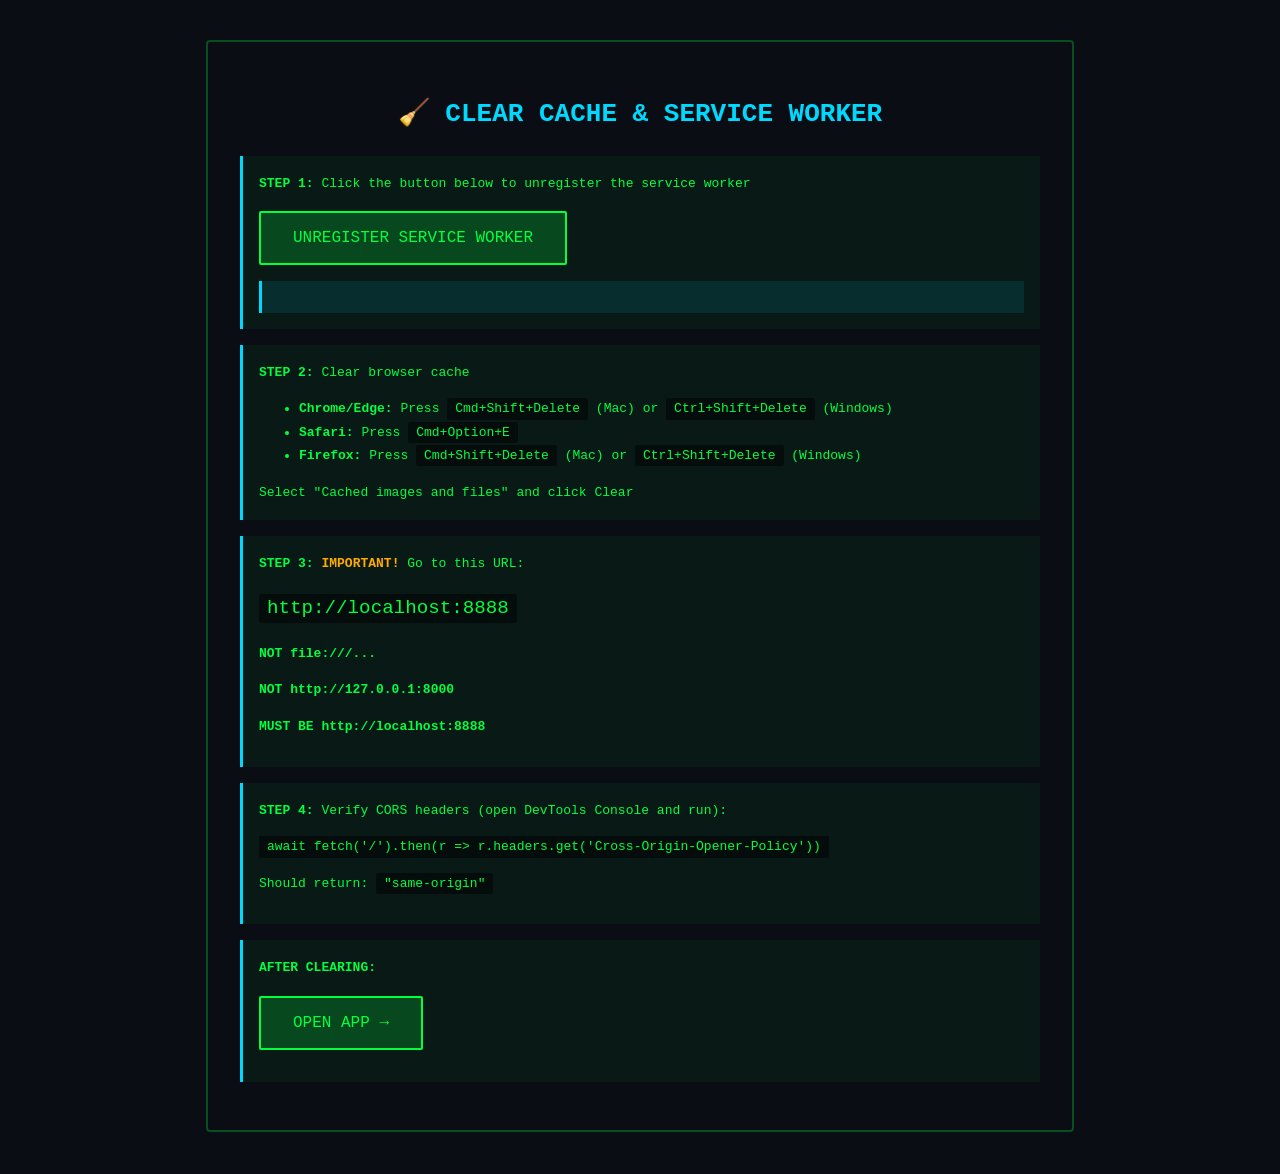
<file: clear-cache.html>
<!DOCTYPE html>
<html>
<head>
  <meta charset="utf-8">
  <title>Clear Cache - ONDEVICE-DREAMS</title>
  <style>
    body {
      font-family: monospace;
      background: #0a0e14;
      color: #00ff41;
      padding: 2rem;
      line-height: 1.8;
    }
    .container {
      max-width: 800px;
      margin: 0 auto;
      border: 2px solid #00ff4144;
      padding: 2rem;
      border-radius: 4px;
    }
    h1 {
      color: #00d9ff;
      text-align: center;
    }
    .step {
      background: rgba(0, 255, 65, 0.05);
      padding: 1rem;
      margin: 1rem 0;
      border-left: 3px solid #00d9ff;
    }
    .warning {
      color: #ffaa00;
      font-weight: bold;
    }
    button {
      background: rgba(0, 255, 65, 0.2);
      border: 2px solid #00ff41;
      color: #00ff41;
      padding: 1rem 2rem;
      font-family: monospace;
      font-size: 1rem;
      cursor: pointer;
      border-radius: 2px;
      margin: 1rem 0;
      display: block;
    }
    button:hover {
      background: rgba(0, 255, 65, 0.3);
      box-shadow: 0 0 20px rgba(0, 255, 65, 0.5);
    }
    code {
      background: rgba(0, 0, 0, 0.5);
      padding: 0.2rem 0.5rem;
      border-radius: 2px;
    }
    #status {
      margin-top: 1rem;
      padding: 1rem;
      background: rgba(0, 217, 255, 0.1);
      border-left: 3px solid #00d9ff;
    }
  </style>
</head>
<body>
  <div class="container">
    <h1>🧹 CLEAR CACHE & SERVICE WORKER</h1>

    <div class="step">
      <strong>STEP 1:</strong> Click the button below to unregister the service worker
      <button onclick="clearServiceWorker()">UNREGISTER SERVICE WORKER</button>
      <div id="status"></div>
    </div>

    <div class="step">
      <strong>STEP 2:</strong> Clear browser cache
      <ul>
        <li><strong>Chrome/Edge:</strong> Press <code>Cmd+Shift+Delete</code> (Mac) or <code>Ctrl+Shift+Delete</code> (Windows)</li>
        <li><strong>Safari:</strong> Press <code>Cmd+Option+E</code></li>
        <li><strong>Firefox:</strong> Press <code>Cmd+Shift+Delete</code> (Mac) or <code>Ctrl+Shift+Delete</code> (Windows)</li>
      </ul>
      Select "Cached images and files" and click Clear
    </div>

    <div class="step">
      <strong>STEP 3:</strong> <span class="warning">IMPORTANT!</span> Go to this URL:
      <p style="font-size: 1.2rem; margin: 1rem 0;">
        <code style="font-size: 1.2rem;">http://localhost:8888</code>
      </p>
      <p><strong>NOT file:///...</strong></p>
      <p><strong>NOT http://127.0.0.1:8000</strong></p>
      <p><strong>MUST BE http://localhost:8888</strong></p>
    </div>

    <div class="step">
      <strong>STEP 4:</strong> Verify CORS headers (open DevTools Console and run):
      <p><code>await fetch('/').then(r => r.headers.get('Cross-Origin-Opener-Policy'))</code></p>
      <p>Should return: <code>"same-origin"</code></p>
    </div>

    <div class="step">
      <strong>AFTER CLEARING:</strong>
      <button onclick="goToApp()">OPEN APP →</button>
    </div>
  </div>

  <script>
    async function clearServiceWorker() {
      const status = document.getElementById('status');
      try {
        if ('serviceWorker' in navigator) {
          const registrations = await navigator.serviceWorker.getRegistrations();
          for (let registration of registrations) {
            await registration.unregister();
          }
          status.innerHTML = '✅ Service worker unregistered! Now clear cache (Step 2) and reload.';
          status.style.borderLeftColor = '#00ff41';
        } else {
          status.innerHTML = 'ℹ️ No service worker support in this browser.';
        }
      } catch (error) {
        status.innerHTML = '❌ Error: ' + error.message;
        status.style.borderLeftColor = '#ff3366';
      }
    }

    function goToApp() {
      window.location.href = 'http://localhost:8888/index.html';
    }
  </script>
</body>
</html>
</file>
